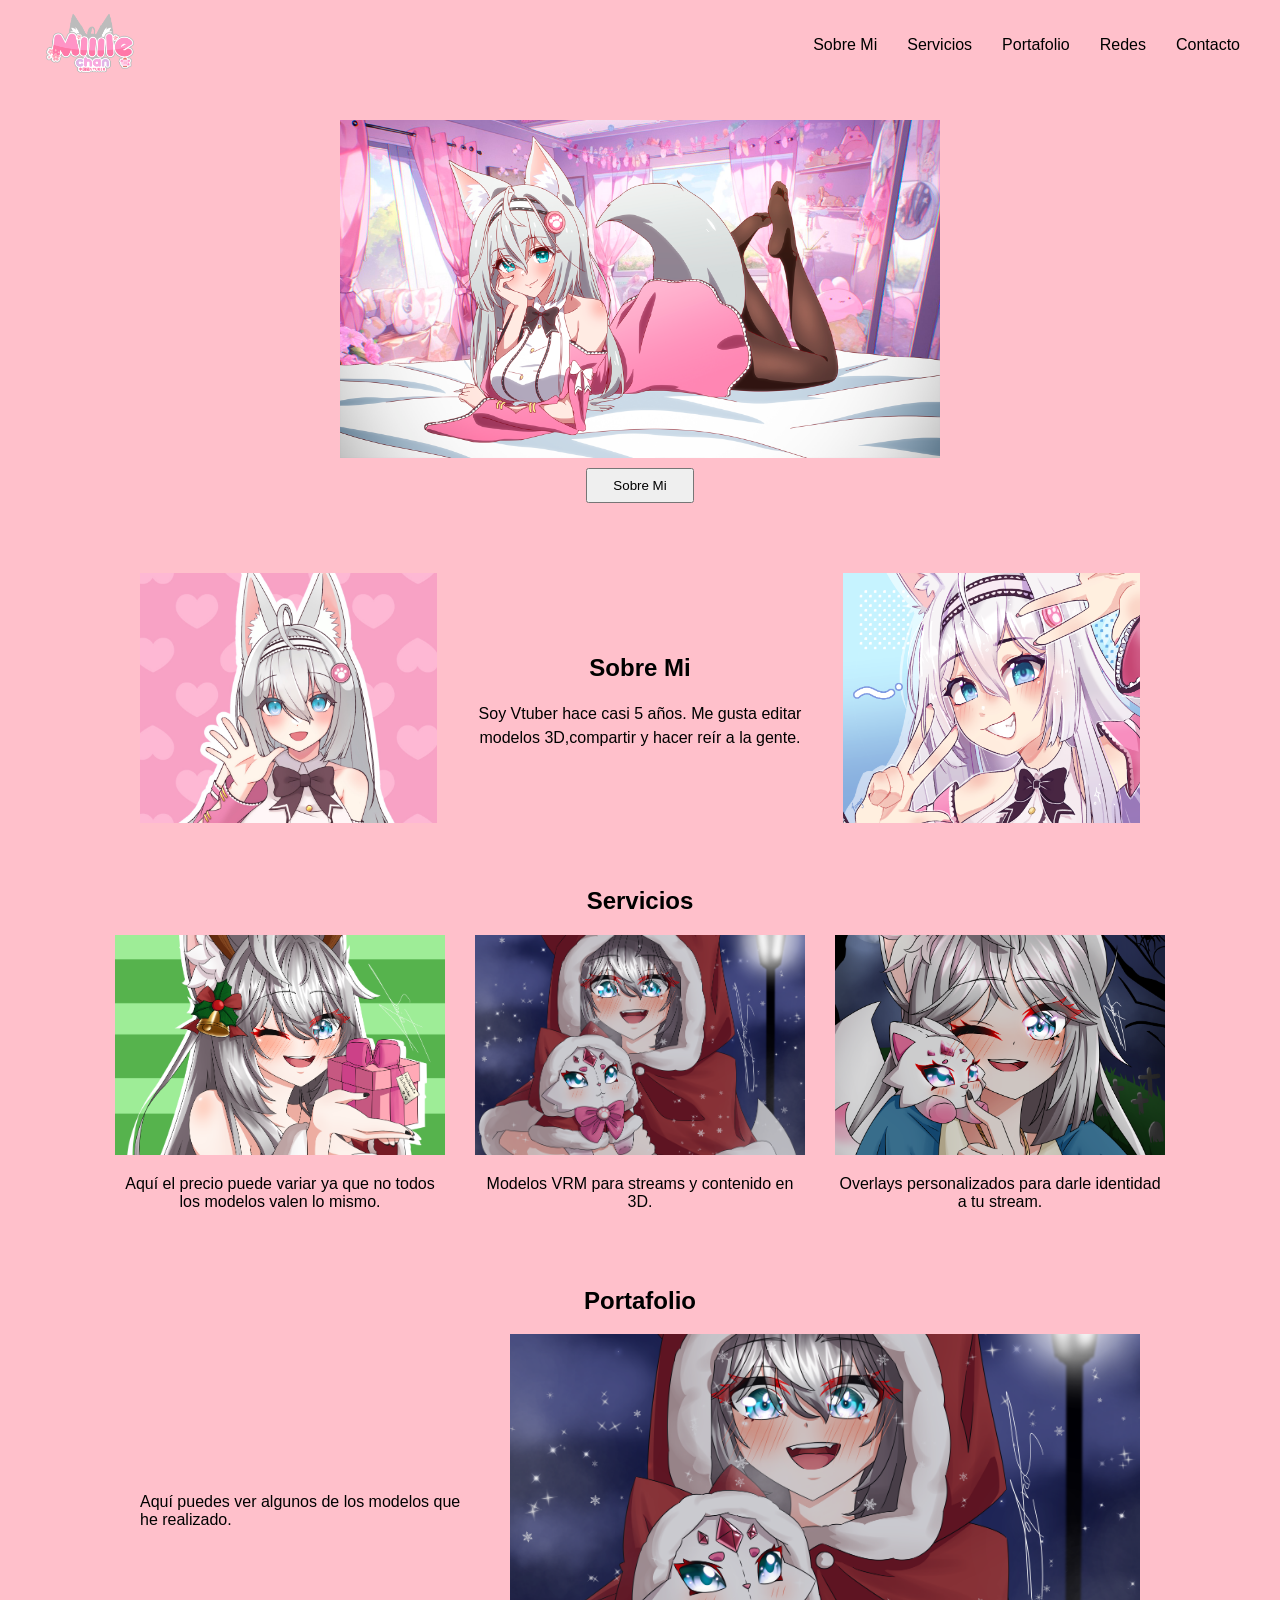
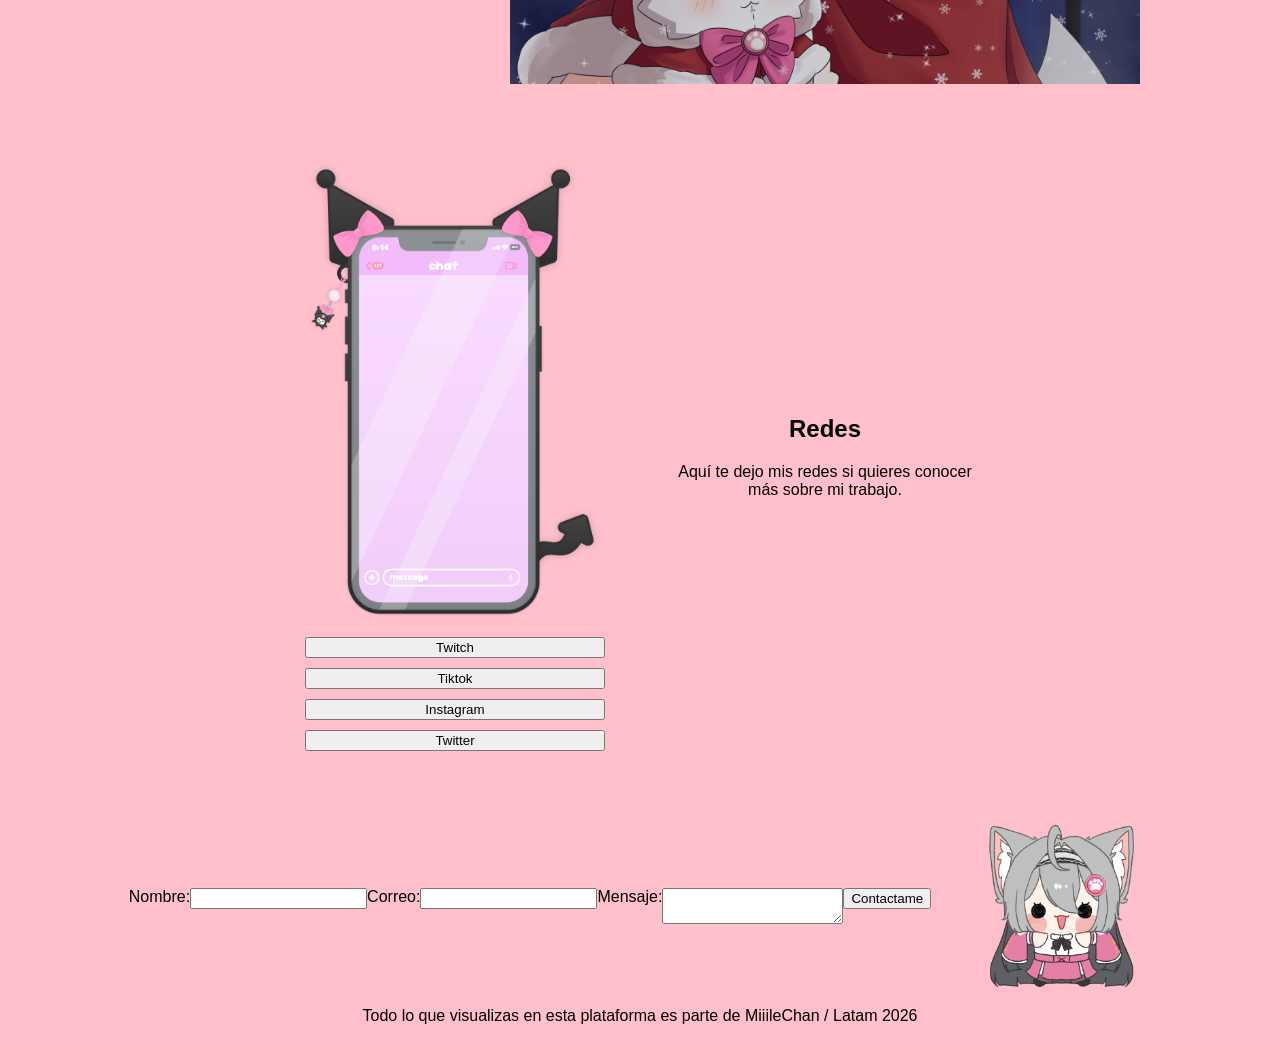
<file: index.html>
<!DOCTYPE html>
<html lang="en">

<head>
    <meta charset="UTF-8">
    <meta name="viewport" content="width=device-width, initial-scale=1.0">
    <link rel="stylesheet" href="style.css">
    <title>Sobre Mi</title>
</head>

<body>

    <div class="Navbar">
        <div class="logo">
            <img class="logo-mile" src="./imagen/PNG.png" alt="logo mile">
        </div>
        <ul class="navbar-links">
            <li><a href="#sobre-mi">Sobre Mi</a></li>
            <li><a href="#servicios">Servicios</a></li>
            <li><a href="#portafolio">Portafolio</a></li>
            <li><a href="#redes">Redes</a></li>
            <li><a href="#contacto">Contacto</a></li>
        </ul>

    </div>
    <section class="portada">
        <img src="./imagen/mile.mimida.png" alt="mile acostada" class="imagen-portada">
        <a href="#sobre-mi"><button>Sobre Mi</button></a>
    </section>
    <section class="sobre-mi" id="sobre-mi">
        <div class="sobre-imagen">
            <img src="./imagen/mile.saludando.jpg" alt="mile-saludando">
        </div>
        <div class="sobre-texto">
            <h1>Sobre Mi</h1>
            <p> Soy Vtuber hace casi 5 años. Me gusta editar modelos 3D,compartir y hacer reír a la gente. </p>
        </div>
        <div class="sobre-imagen">
            <img src="./imagen/mile.pf.png" alt="mile-conejito">
        </div>
    </section>
    <section class="servicios" id="servicios">
        <h2>Servicios</h2>
        <div class="lista-servicios">
            <div class="servicio">
                <img src="./imagen/Miiile 10.png" alt="miiilechan">
                <p> Aquí el precio puede variar ya que no todos los modelos valen lo mismo.</p>
            </div>
            <div class="servicio">
                <img src="./imagen/Miiile 11.png" alt="milechan">
                <p> Modelos VRM para streams y contenido en 3D.</p>
            </div>
            <div class="servicio">
                <img src="./imagen/Miiile 12.png" alt="mile">
                <p> Overlays personalizados para darle identidad a tu stream.</p>
            </div>
        </div>
    </section>
    <section class="portafolio" id="portafolio">
        <h2>Portafolio</h2>
        <div class="portafolio-contenido">
            <div class="portafolio-texto">
                <p>Aquí puedes ver algunos de los modelos que he realizado.</p>
            </div>
            <div class="portafolio-imagen">
                <img src="./imagen/Miiile 11.png" alt="Portafolio">
            </div>
        </div>
    </section>
    <section class="redes" id="redes">
        <div class="celular">
            <img src="./imagen/kuromi.png" alt="celular">
            <div class="botones-redes">
                <button>Twitch</button>
                <button>Tiktok</button>
                <button>Instagram</button>
                <button>Twitter</button>
            </div>
        </div>
        <div class="redes-texto">
            <h2>Redes</h2>
            <p>Aquí te dejo mis redes si quieres conocer más sobre mi trabajo.</p>
        </div>
    </section>
    <footer id="contacto">
        <div class="contacto-contenido">
            <section>
                <form class="formulario">
                    <label for="nombre">Nombre:</label>
                    <input type="text" id="nombre" name="nombre">
                    <label for="correo">Correo:</label>
                    <input type="email" id="correo" name="correo">
                    <label for="mensaje">Mensaje:</label>
                    <textarea id="mensaje" name="mensaje"></textarea>
                    <button type="submit">Contactame</button>
                </form>
            </section>
            <img src="./imagen/mile.meme.png" alt="mile  meme">
        </div>
        <p>Todo lo que visualizas en esta plataforma es parte de MiiileChan / Latam 2026</p>
    </footer>
</body>
</file>
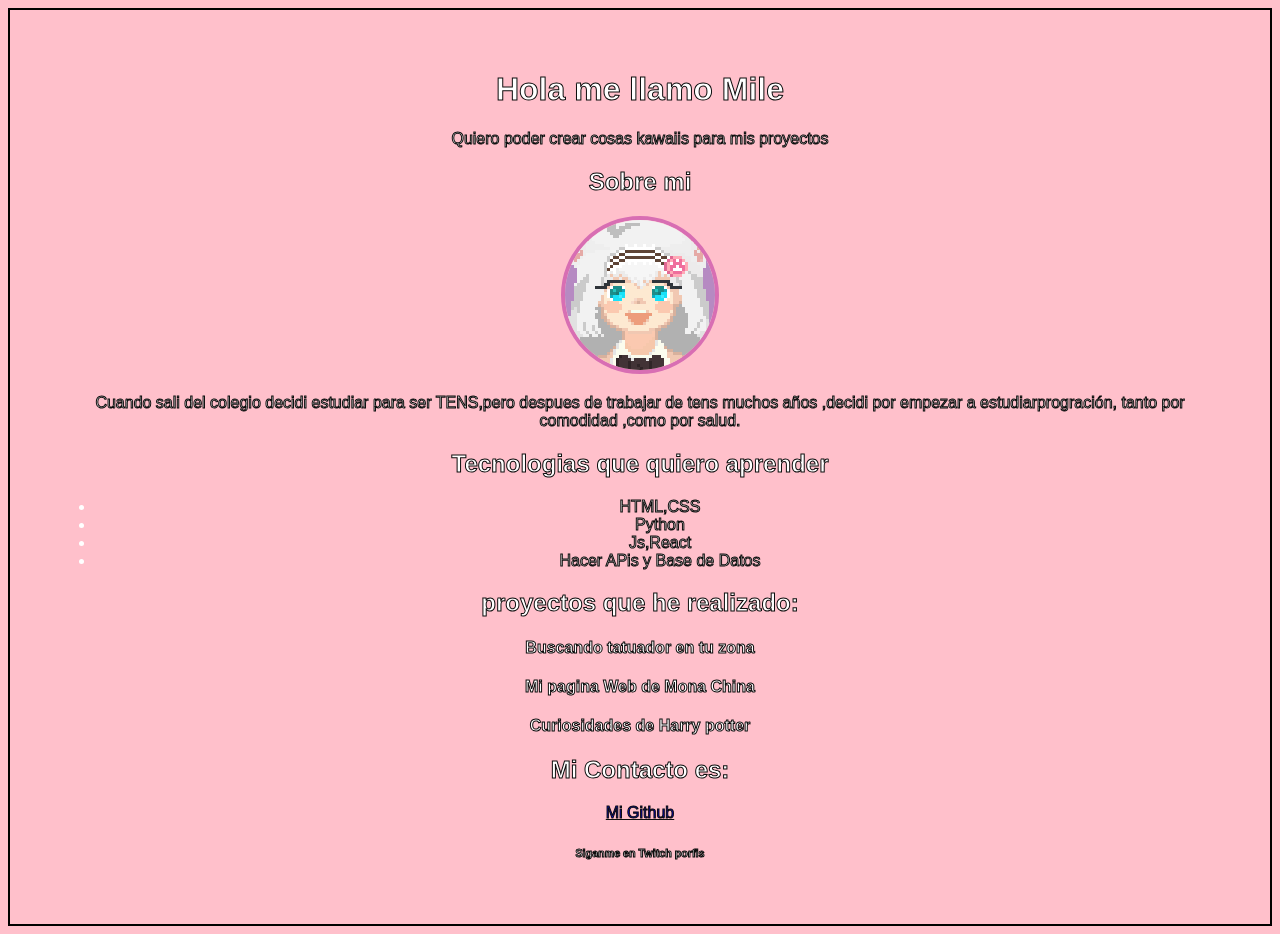
<file: primer-proyecto/index.html>
<!DOCTYPE html>
<html lang="en">

<head>
    <meta charset="UTF-8">
    <meta name="viewport" content="width=device-width, initial-scale=1.0">
    <link rel="stylesheet" href="style.css">
    <title>Sobre Mi</title>
</head>

<body class="margen-general">
    <div>
        <h1>Hola me llamo Mile</h1>
        <p>Quiero poder crear cosas kawaiis para mis proyectos</p>
        <h2>Sobre mi</h2>
        <div><img class="logo" src="./imagen/mile.png" alt="Logo Mile" width="150"></div>
        <p>Cuando sali del colegio decidi estudiar para ser TENS,pero despues de trabajar de tens muchos años ,decidi
            por empezar a estudiarprogración, tanto por comodidad ,como por salud.</p>
        <h2>Tecnologias que quiero aprender</h2>
        <ul>
            <li>HTML,CSS</li>
            <li>Python</li>
            <li>Js,React</li>
            <li>Hacer APis y Base de Datos</li>
        </ul>
        <h2>proyectos que he realizado: </h2>
        <div>
            <div>
                <h4>Buscando tatuador en tu zona</h4>
                <h4>Mi pagina Web de Mona China</h4>
                <h4>Curiosidades de Harry potter</h4>
            </div>
        </div>
        <h2>Mi Contacto es:</h2>
        <a href="https://github.com/milena-chan?tab=overview&from=2026-08-01&to=2026-08-19">Mi Github</a>
        <footer>
            <h6>Siganme en Twitch porfis</h6>
        </footer>
    </div>
</body>

</html>
</file>
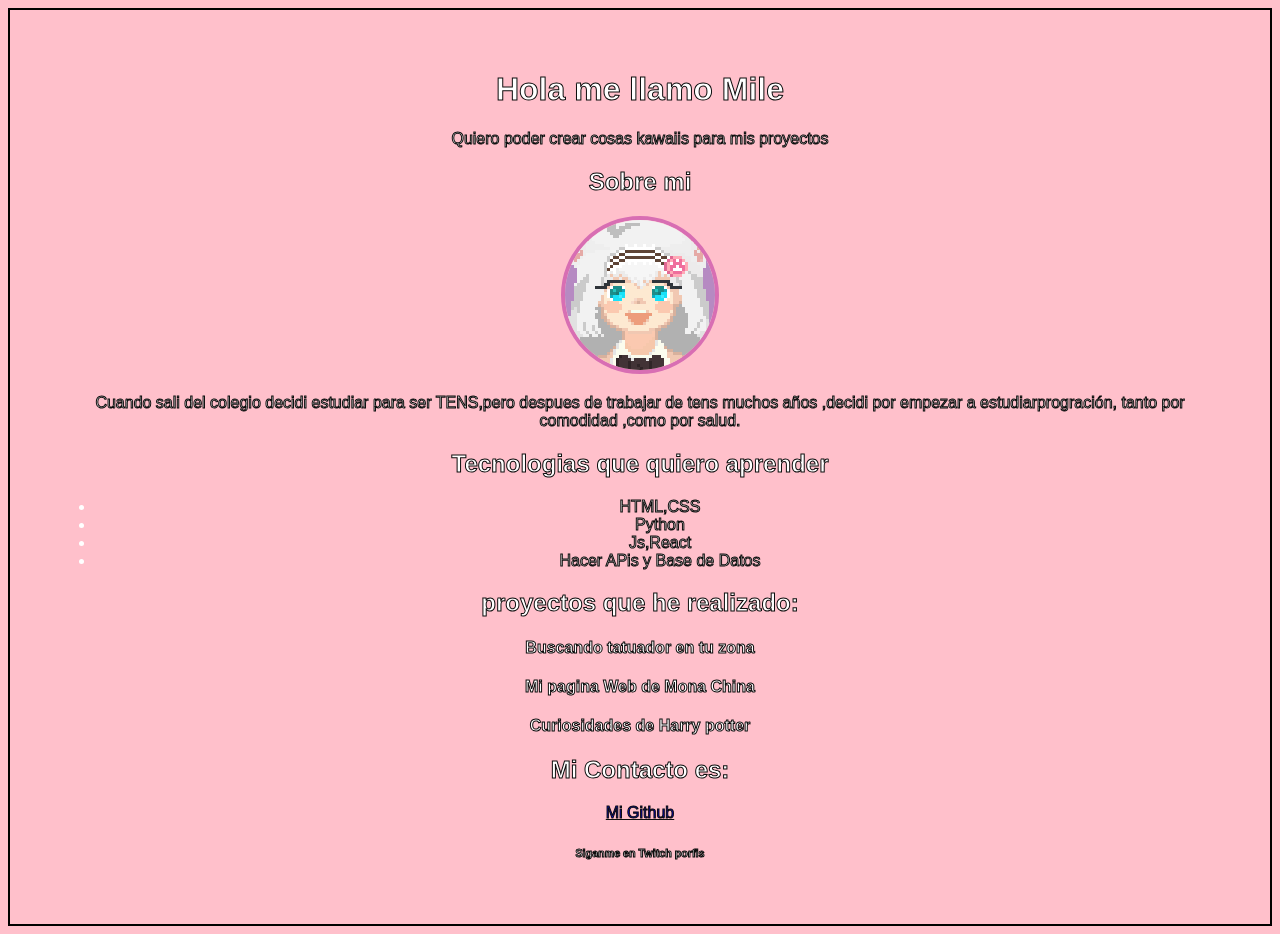
<file: sobre-mi/index.html>
<!DOCTYPE html>
<html lang="en">

<head>
    <meta charset="UTF-8">
    <meta name="viewport" content="width=device-width, initial-scale=1.0">
    <link rel="stylesheet" href="style.css">
    <title>Sobre Mi</title>
</head>

<body class="margen-general">
    <div>
        <h1>Hola me llamo Mile</h1>
        <p>Quiero poder crear cosas kawaiis para mis proyectos</p>
        <h2>Sobre mi</h2>
        <div><img class="logo" src="imagen/mile.png" alt="Logo Mile" width="150"></div>
        <p>Cuando sali del colegio decidi estudiar para ser TENS,pero despues de trabajar de tens muchos años ,decidi
            por empezar a estudiarprogración, tanto por comodidad ,como por salud.</p>
        <h2>Tecnologias que quiero aprender</h2>
        <ul>
            <li>HTML,CSS</li>
            <li>Python</li>
            <li>Js,React</li>
            <li>Hacer APis y Base de Datos</li>
        </ul>
        <h2>proyectos que he realizado: </h2>
        <div>
            <div>
                <h4>Buscando tatuador en tu zona</h4>
                <h4>Mi pagina Web de Mona China</h4>
                <h4>Curiosidades de Harry potter</h4>
            </div>
        </div>
        <h2>Mi Contacto es:</h2>
        <a href="https://github.com/milena-chan?tab=overview&from=2026-08-01&to=2026-08-19">Mi Github</a>
        <footer>
            <h6>Siganme en Twitch porfis</h6>
        </footer>
    </div>
</body>

</html>
</file>
<file: style.css>
@import url(./css/navbar.css);
@import url(./css/portada.css);
@import url(./css/portafolio.css);
@import url(./css/redes.css);
@import url(./css/responsive.css);
@import url(./css/servicios.css);
@import url(./css/sobre-mi.css);
@import url(./css/form.css);

* {
    box-sizing: border-box;
}

body {
    margin: 0;

    background-color: pink;

    font-family: Arial, sans-serif;
}




img {

    max-width: 100%;
    height: auto;

}





footer {

    width: 90%;
    max-width: 1000px;
    margin: 60px auto 20px;
    text-align: center;

}


.contacto-contenido {

    display: flex;
    justify-content: center;
    align-items: center;
    gap: 50px;

}


.contacto-contenido img {
    width: 170px;

}
</file>
<file: primer-proyecto/style.css>
.margen-general {
padding-top: 40px;
padding-bottom: 40px;
padding-left: 45px;
padding-right: 45px;
background-color: pink;
}

.logo {
    width: 150px;
    height: 150px;
    border-radius: 50%;
    border: 4px solid rgb(216, 110, 179);
}

body {
    color: rgb(255, 255, 255);
    border: 2px solid black;
    -webkit-text-stroke: 1px rgb(13, 13, 13);
    font-family: Arial, sans-serif;
    text-align: center;
}
</file>
<file: sobre-mi/style.css>
.margen-general {
padding-top: 40px;
padding-bottom: 40px;
padding-left: 45px;
padding-right: 45px;
background-color: pink;
}

.logo {
    width: 150px;
    height: 150px;
    border-radius: 50%;
    border: 4px solid rgb(216, 110, 179);
}

body {
    color: rgb(255, 255, 255);
    border: 2px solid black;
    -webkit-text-stroke: 1px rgb(13, 13, 13);
    font-family: Arial, sans-serif;
    text-align: center;
}
</file>
